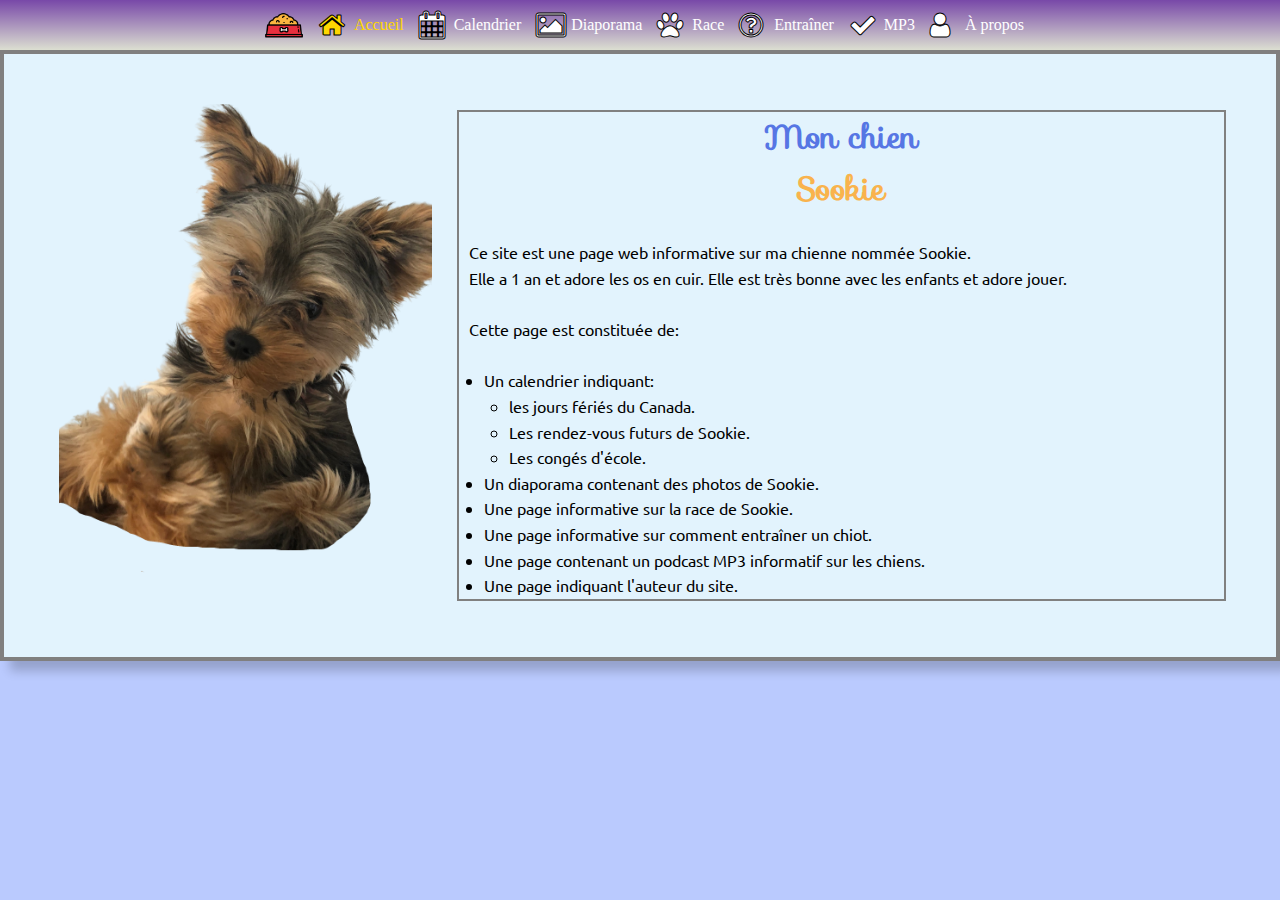
<file: index.html>
<!DOCTYPE html>
<html lang="en">

<head>
    <meta charset="UTF-8">
    <meta name="viewport" content="width=device-width, initial-scale=1.0">
    <title>Sookie</title>
    <link rel="stylesheet" href="css/site.css">
    <link rel="stylesheet" href="css/navigation.css">
    <link rel="icon" href="favicon.ico">
</head>

<body>

    <div class="main">
        <div class="menus">
            <div class="siteIcon"></div>
            <a class="menu selected" href="index.html">
                <i class="icon fa fa-home" title="Accueil"></i>
                <div class="menuText">
                    Accueil
                </div>
            </a>
            <a class="menu" href="calendrier-2023.html">
                <i class="icon fa fa-calendar" title="Calendrier"></i>
                <div class="menuText">
                    Calendrier
                </div>
            </a>
            <a class="menu" href="diaporama.html">
                <i class="icon fa fa-picture-o" title="Diaporama"></i>
                <div class="menuText">
                    Diaporama
                </div>
            </a>
            <a class="menu" href="Race.html">
                <i class="icon fa fa-paw" title="Race"></i>
                <div class="menuText">
                    Race
                </div>
            </a>

            <a class="menu" href="Entrainer.html">
                <i class="icon fa fa-question-circle-o" title="Comment entraîner"></i>
                <div class="menuText">
                    Entraîner
                </div>
            </a>
            <a class="menu" href="MP3.html">
                <i class="icon fa fa-check" title="MP3"></i>
                <div class="menuText">
                    MP3
                </div>
            </a>
            <a class="menu" href="About.html">
                <i class="icon fa fa-user" title="À propos"></i>
                <div class="menuText">
                    À propos
                </div>
            </a>
        </div>

        <div class="menuBuffer"></div>
        <div class="content">


            <div class="boxContainer">
                <div class="box">
                    <h1>
                        Mon chien 
                    </h1>
                    <h1 class="titleColor">Sookie</h1>
                    <br>
                    <p>
                        Ce site est une page web informative
                        sur ma chienne nommée Sookie.
                        <br>
                        Elle a 1 an et adore les os en cuir. Elle est très bonne avec
                        les enfants et adore jouer.
                        <br><br>
                        Cette page est constituée de:
                        <br><br>

                    <ul>
                        <li>
                            Un calendrier indiquant:
                            <ul>
                                <li>les jours fériés du Canada.</li>
                                <li>Les rendez-vous futurs de Sookie.</li>
                                <li>Les congés d'école.</li>
                            </ul>
                        </li>

                        <li>Un diaporama contenant des photos de Sookie.</li>
                        <li>Une page informative sur la race de Sookie.</li>
                        <li>Une page informative sur comment entraîner un chiot.</li>
                        <li>Une page contenant un podcast MP3 informatif sur les chiens.</li>
                        <li>Une page indiquant l'auteur du site.</li>
                    </ul>
                </div>

                <div class="box2 img">
                    <img src="images/Sookie2.png" alt="">
                </div>


                
            </div>


        </div>
    </div>
</body>

</html>
</file>
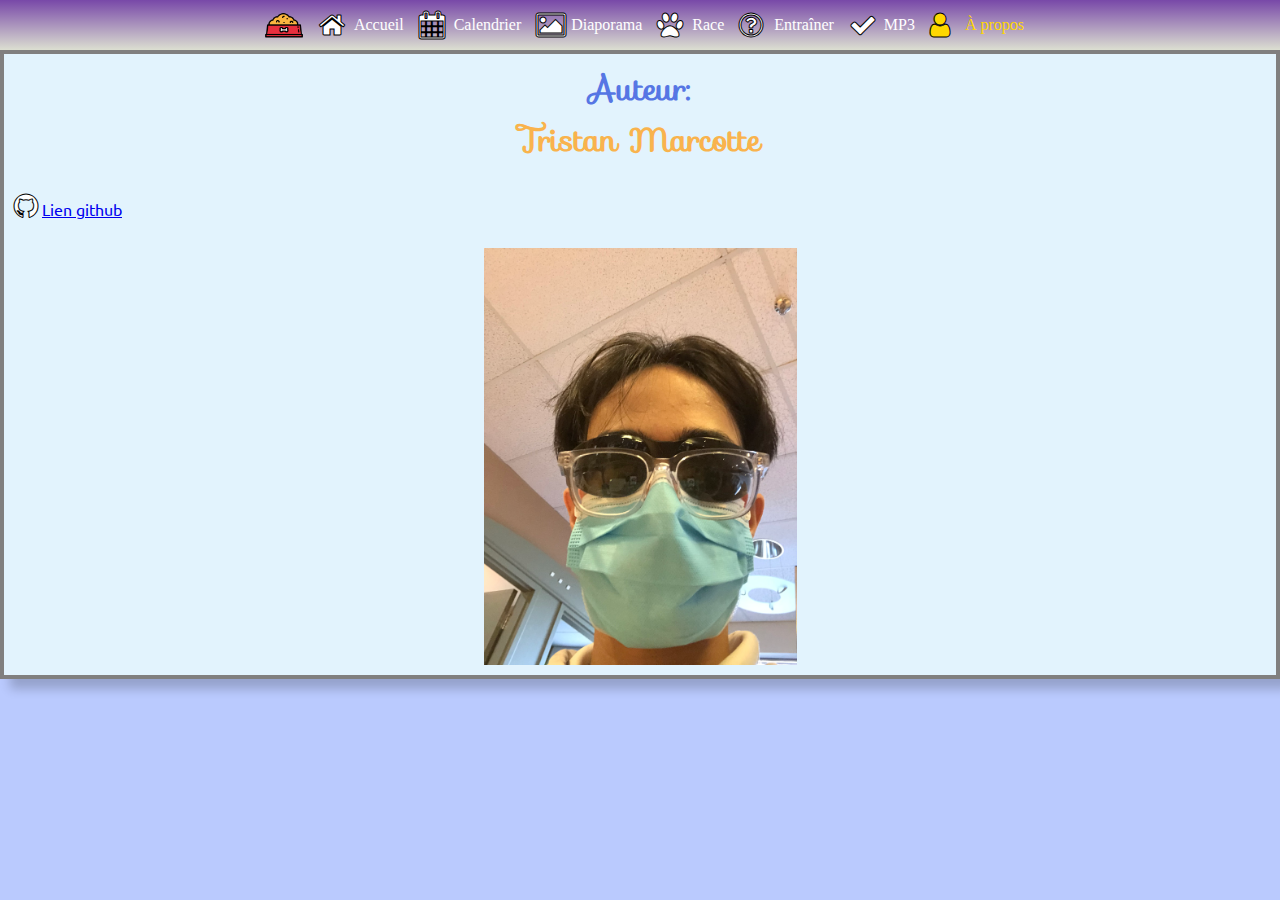
<file: About.html>
<!DOCTYPE html>
<html lang="en">

<head>
    <meta charset="UTF-8">
    <meta http-equiv="X-UA-Compatible" content="IE=edge">
    <meta name="viewport" content="width=device-width, initial-scale=1.0">
    <title>Sookie</title>
    <link rel="stylesheet" href="css/site.css">
        <link rel="stylesheet" href="css/navigation.css">
        <link rel="icon" href="favicon.ico">
</head>

<body>

        <div class="main">
            <div class="menus">
                <div class="siteIcon"></div>
                <a class="menu " href="index.html">
                    <i class="icon fa fa-home" title="Accueil"></i>
                    <div class="menuText">
                        Accueil
                    </div>
                </a>
                <a class="menu" href="calendrier-2023.html">
                    <i class="icon fa fa-calendar" title="Calendrier"></i>
                    <div class="menuText">
                        Calendrier
                    </div>
                </a>
                <a class="menu" href="diaporama.html">
                    <i class="icon fa fa-picture-o" title="Diaporama"></i>
                    <div class="menuText">
                        Diaporama
                    </div>
                </a>
                <a class="menu" href="Race.html">
                    <i class="icon fa fa-paw" title="Race"></i>
                    <div class="menuText">
                        Race
                    </div>
                </a>

                <a class="menu" href="Entrainer.html">
                    <i class="icon fa fa-question-circle-o" title="Comment entraîner"></i>
                    <div class="menuText">
                        Entraîner
                    </div>
                </a>
                <a class="menu" href="MP3.html">
                    <i class="icon fa fa-check" title="MP3"></i>
                    <div class="menuText">
                        MP3
                    </div>
                </a>
                <a class="menu selected" href="About.html">
                    <i class="icon fa fa-user" title="À propos"></i>
                    <div class="menuText">
                        À propos
                    </div>
                </a>
            </div>
            <div class="menuBuffer"></div>
            <div class="content">

                <h1>Auteur: 
                </h1>
                <h1 class="titleColor">Tristan Marcotte</h1>
                <br>
                
                <i class="icon fa fa-brands fa-github" title="Calendrier"></i>
                <a target="_blank" href="https://github.com/tmrct/PFI">Lien github</a>
                <br><br>

                <img class="imageProfile" src="images/profile.JPEG" alt="">
            </div>
        </div>
    </body>

    </html>
</file>
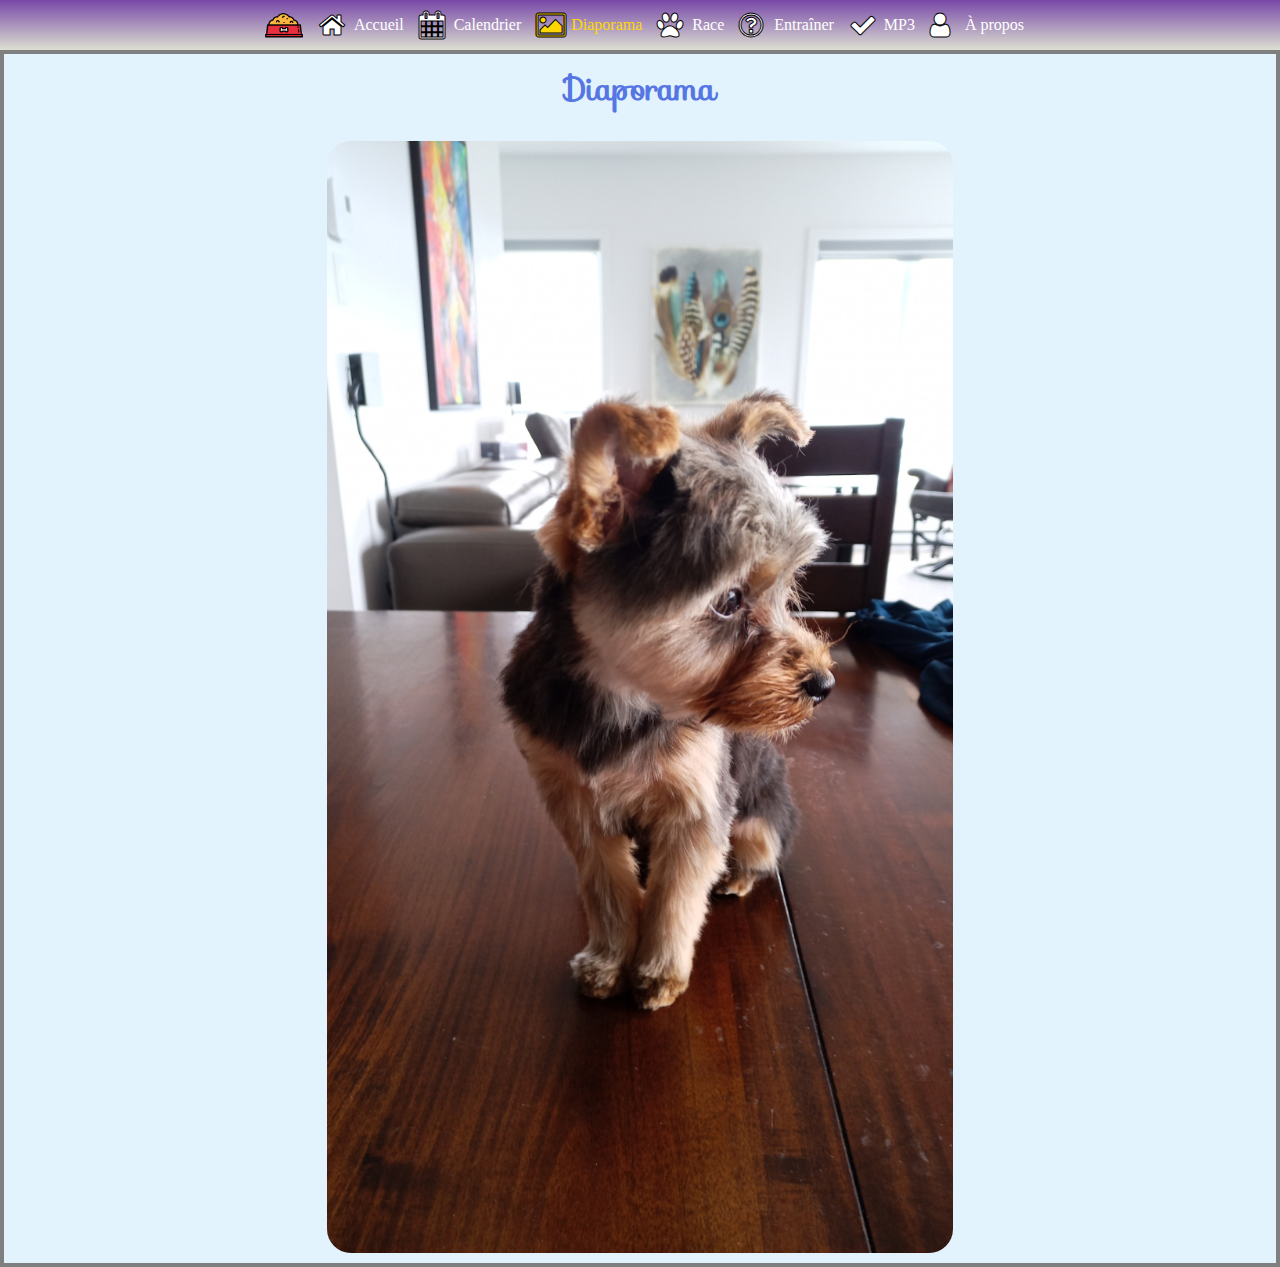
<file: diaporama.html>
<!DOCTYPE html>
<html lang="en">

<head>
    <meta charset="UTF-8">
    <meta name="viewport" content="width=device-width, initial-scale=1.0">
    <title>Sookie</title>
    <link rel="stylesheet" href="css/site.css">
    <link rel="stylesheet" href="css/navigation.css">
    <link rel="stylesheet" href="css/slideshow.css">
    <link rel="icon" href="favicon.ico">
</head>

<body>
    <div class="main">
        <div class="menus">
            <div class="siteIcon"></div>
            <a class="menu" href="index.html">
                <i class="icon fa fa-home" title="Accueil"></i>
                <div class="menuText">
                    Accueil
                </div>
            </a>
            <a class="menu" href="calendrier-2023.html">
                <i class="icon fa fa-calendar" title="Calendrier"></i>
                <div class="menuText">
                    Calendrier
                </div>
            </a>
            <a class="menu selected" href="diaporama.html">
                <i class="icon fa fa-picture-o" title="Diaporama"></i>
                <div class="menuText">
                    Diaporama
                </div>
            </a>
            <a class="menu" href="Race.html">
                <i class="icon fa fa-paw" title="Race"></i>
                <div class="menuText">
                    Race
                </div>
            </a>

            <a class="menu" href="Entrainer.html">
                <i class="icon fa fa-question-circle-o" title="Comment entraîner"></i>
                <div class="menuText">
                    Entraîner
                </div>
            </a>
            <a class="menu" href="MP3.html">
                <i class="icon fa fa-check" title="MP3"></i>
                <div class="menuText">
                    MP3
                </div>
            </a>
            <a class="menu" href="About.html">
                <i class="icon fa fa-user" title="À propos"></i>
                <div class="menuText">
                    À propos
                </div>
            </a>
        </div>
        <div class="menuBuffer"></div>
        <div class="content">
            <h1>Diaporama</h1>
            <br>
            <div class="slideshow">
                <!-- Inserez ici vos images -->
                <img src="images/slideshow/1.jpg" alt="">
                <img src="images/slideshow/2.jpg" alt="">
                <img src="images/slideshow/3.jpg" alt="">
                <img src="images/slideshow/4.jpg" alt="">
                <img src="images/slideshow/5.jpg" alt="">
                <img src="images/slideshow/6.jpg" alt="">
                <img src="images/slideshow/7.jpg" alt="">
                <img src="images/slideshow/8.jpg" alt="">
                <img src="images/slideshow/9.jpg" alt="">
                <img src="images/slideshow/10.jpg" alt="">

            </div>

        </div>
        <script src="js/slideshow.js"></script>
    </div>
</body>

</html>
</file>
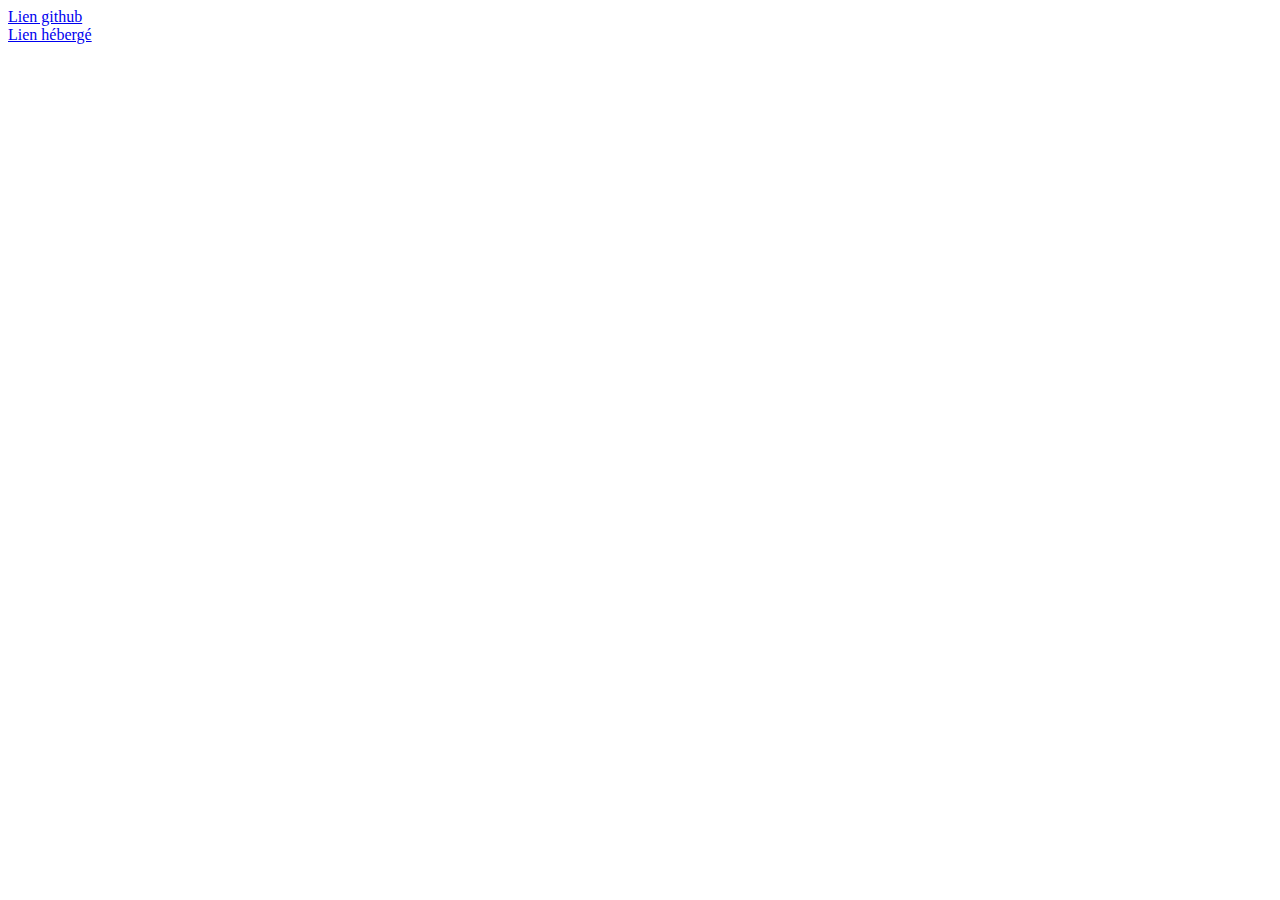
<file: Marcotte-Tristan.html>
<!DOCTYPE html>
<html lang="en">

<head>
    <meta charset="UTF-8">
    <meta http-equiv="X-UA-Compatible" content="IE=edge">
    <meta name="viewport" content="width=device-width, initial-scale=1.0">
    <title>liens</title>
</head>

<body>
    <a target="_blank" href="https://github.com/tmrct/PFI">Lien github</a>
    <br>
    <a target="_blank" href="https://tmrct.github.io/PFI">Lien hébergé</a>
</body>

</html>
</file>
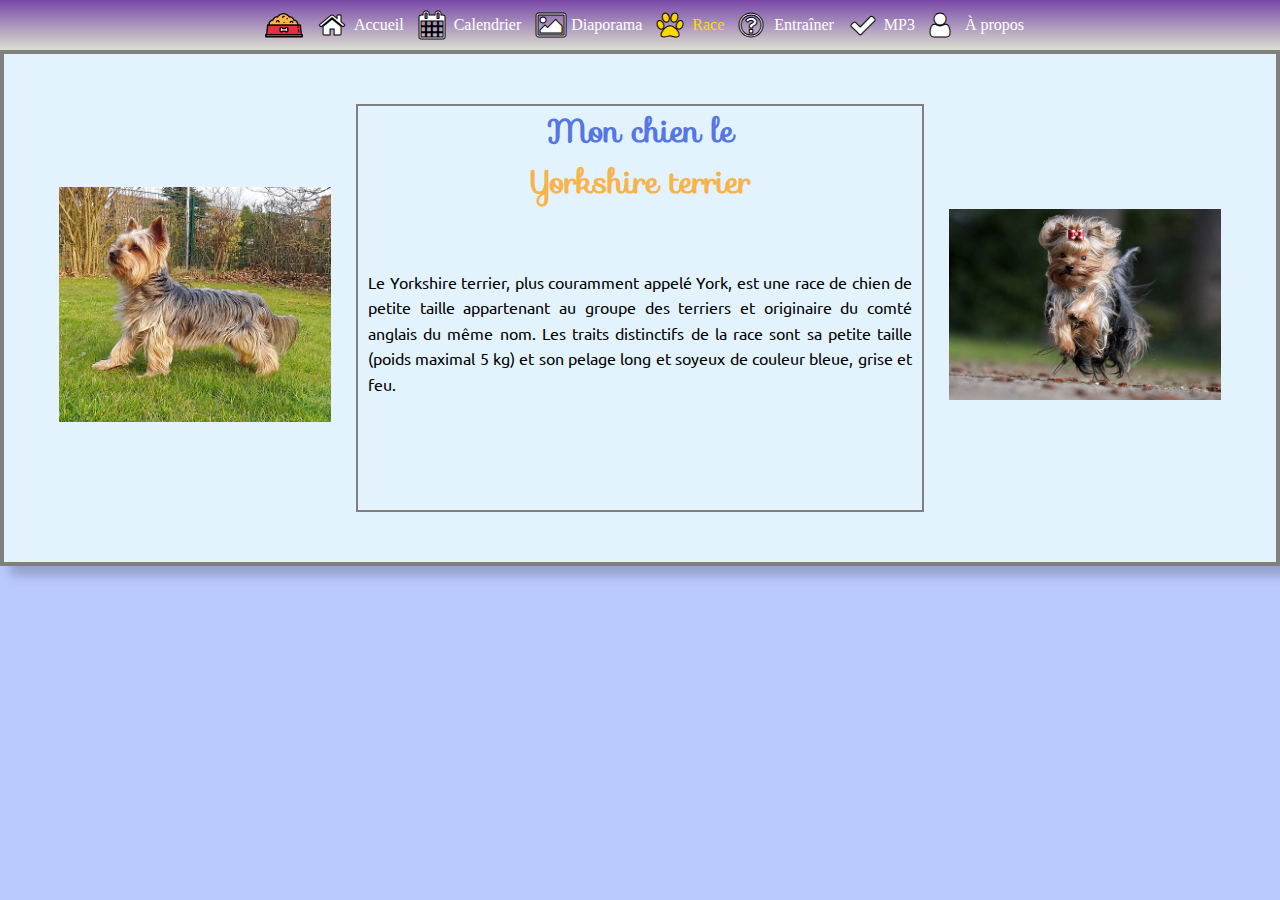
<file: Race.html>
<!DOCTYPE html>
<html lang="en">

<head>
    <meta charset="UTF-8">
    <meta name="viewport" content="width=device-width, initial-scale=1.0">
    <title>Sookie</title>
    <link rel="stylesheet" href="css/site.css">
    <link rel="stylesheet" href="css/navigation.css">
    <link rel="icon" href="favicon.ico">
</head>

<body>

    <div class="main">
        <div class="menus">
            <div class="siteIcon"></div>
            <a class="menu" href="index.html">
                <i class="icon fa fa-home" title="Accueil"></i>
                <div class="menuText">
                    Accueil
                </div>
            </a>
            <a class="menu" href="calendrier-2023.html">
                <i class="icon fa fa-calendar" title="Calendrier"></i>
                <div class="menuText">
                    Calendrier
                </div>
            </a>
            <a class="menu" href="diaporama.html">
                <i class="icon fa fa-picture-o" title="Diaporama"></i>
                <div class="menuText">
                    Diaporama
                </div>
            </a>
            <a class="menu selected" href="Race.html">
                <i class="icon fa fa-paw" title="Race"></i>
                <div class="menuText">
                    Race
                </div>
            </a>

            <a class="menu" href="Entrainer.html">
                <i class="icon fa fa-question-circle-o" title="Comment entraîner"></i>
                <div class="menuText">
                    Entraîner
                </div>
            </a>
            <a class="menu" href="MP3.html">
                <i class="icon fa fa-check" title="MP3"></i>
                <div class="menuText">
                    MP3
                </div>
            </a>
            <a class="menu" href="About.html">
                <i class="icon fa fa-user" title="À propos"></i>
                <div class="menuText">
                    À propos
                </div>
            </a>
        </div>
        <div class="menuBuffer"></div>
        <div class="content">


            <div class="boxContainer">
                <div class="box">
                    <h1>Mon chien le
                    </h1>
                    <h1 class="titleColor">Yorkshire terrier</h1>
                    <br>


                    <br>
                    <div>
                        Le Yorkshire terrier, plus couramment appelé York, est une race de chien de petite taille
                        appartenant au groupe des terriers et originaire du comté anglais du même nom. Les traits
                        distinctifs de la race sont sa petite taille (poids maximal 5 kg) et son pelage long et
                        soyeux de couleur bleue, grise et feu.
                    </div>
                    <br><br>

                    <br><br>


                </div>
                <div class="box2 img">
                    <img src="images/race1.jpg" alt="">
                </div>
                <div class="box3 img">
                    <img src="images/race2.jpg" alt="">
                </div>



            </div>


        </div>
    </div>
</body>

</html>
</file>
<file: css/site.css>
@import url('https://fonts.googleapis.com/css?family=Sofia');
@import url('https://fonts.googleapis.com/css?family=Ubuntu');


div1 {
    border: 2px black solid;
}

body {
    background-color: #bacafe;
    background-repeat: round;
}

.main {
    margin: auto;
    max-width: 1600px;
    box-shadow: 10px 10px 10px rgba(0, 0, 0, 0.2);

}

.siteIcon {
    background-image: URL('../images/faviconBig.png');
    background-position: center;
    background-size: cover;
    background-repeat: no-repeat;
    width: 40px;
    height: 40px;
    margin-left: 8px;
}

.content {
    border: 4px solid rgb(128, 127, 127);
    padding: 10px;
    background-color: #e2f3fd;
    font-family: "Ubuntu", sans-serif;
    line-height: 1.6;

}

.imageProfile {
    display: block;
    margin-left: auto;
    margin-right: auto;
    width: 25%;
}


.content h1 {
    font-family: "Sofia", sans-serif;
    text-align: center;
    color: #5676e4;
}

.titleColor {
    font-family: "Sofia", sans-serif;
    text-align: center;
    color: #f9b34d !important;
}

.titleColor2 {
    font-family: "Sofia", sans-serif;
    text-align: center;
    color: #5676e4 !important;
}


.content p {
    text-align: justify;
    margin-left: 10px;
}

.content ul {
    margin-left: 25px;
}

.content th {
    font-size: 2em;
}

.boxContainer {
    display: flex;
    text-align: justify;
    padding: 30px;
    flex-wrap: nowrap;
    flex-direction: column;
}

.box {
    flex: 1;
    text-align: justify;
    order: 1;
    margin-bottom: 10px;
    border: gray 2px solid
}

.box2 {
    flex: 1;
    text-align: center;
    order: 2;
    margin-bottom: 10px;
}

.box3 {
    flex: 1;
    text-align: center;
    order: 3;
    margin-bottom: 10px;

}

.boxContainer img {

    min-width: none;
    width: 50%;
    flex-shrink: 0;
}

.main table {
    border: gray 2px solid;
    margin: auto auto;
}

@media screen and (min-width:800px) {
    .boxContainer {
        display: flex;
        flex-wrap: wrap;
        flex-direction: row;
        justify-content: center;
        align-items: center;
    }

    .box {
        flex: 2;
        text-align: justify;
        order: 2;
        margin-bottom: 10px;
    }

    .box2 {
        flex: 1;
        text-align: center;
        order: 1;

    }

    .box3 {
        flex: 1;
        text-align: center;
        order: 3;
    }

    .boxContainer img {
        width: 100%;
        text-align: center;
        padding-left: 5px;
        padding-right: 5px;

    }

    .boxContainer div {
        margin: 10px;
    }
}
</file>
<file: css/slideshow.css>
.fading {
    animation: fading 8s infinite
}
@keyframes fading {
    0% {opacity: 0}
    20% {opacity: 1}
    80% {opacity: 1}
    100% {opacity: 0}
}
.slideshow {
    margin:auto;
}
.slideshow img{
    width: 50%;
    height: 50%;
    margin: auto;
}
.slide {
    width: 100%;
    border-radius: 24px;
}
</file>
<file: css/navigation.css>
@import url("https://cdnjs.cloudflare.com/ajax/libs/font-awesome/4.7.0/css/font-awesome.min.css");
*{
    margin: 0px;
    padding: 0px;
    box-sizing: border-box;
}
.menus {
    position: fixed;
    top: 0px;
    display: flex;
    flex-wrap: wrap;
    align-items: center;
    justify-content: center;
    gap: 15px;
    background-image: linear-gradient(180deg, rgb(120, 72, 168), rgb(220, 223, 209));
    color: white;
    height: 90px;
    width: calc(min(100%, 1600px));
}

.icon {
    font-size:28px !important;
    cursor: pointer;
    -webkit-text-stroke-width: 1px;
    -webkit-text-stroke-color: black;
    -webkit-text-fill-color: white;
}

.menuText {
    font-size: 1em;
    cursor: pointer;
    display: none;
}

.menu {
    display: grid;
    grid-template-columns: 35px auto;
    color: white;
    align-items: center;
    text-decoration: none;
}

.menu:hover,
.menu:hover .icon {
    color: aqua;
    -webkit-text-fill-color: aqua;
}

.menu:active,
.menu:active .icon {
    color: dodgerblue;
    -webkit-text-fill-color: dodgerblue;
}

.selected,
.selected .icon {
    color: green;
    -webkit-text-fill-color: gold;
}

.menuBuffer {
    height: 90px;
}

@media screen and (min-width:800px) {
    .menuText {
        display: block;
    }
    
    
}
@media screen and (min-width:400px){
    .menuBuffer {
        height: 50px;
    }
    .menus {
        position: fixed;
        top: 0px;
        display: flex;
        flex-wrap: wrap;
        align-items: center;
        justify-content: center;
        gap: 15px;
        background-image: linear-gradient(180deg, rgb(120, 72, 168), rgb(220, 223, 209));
        color: white;
        height: 50px;
        width: calc(min(100%, 1600px));
    }
}
</file>
